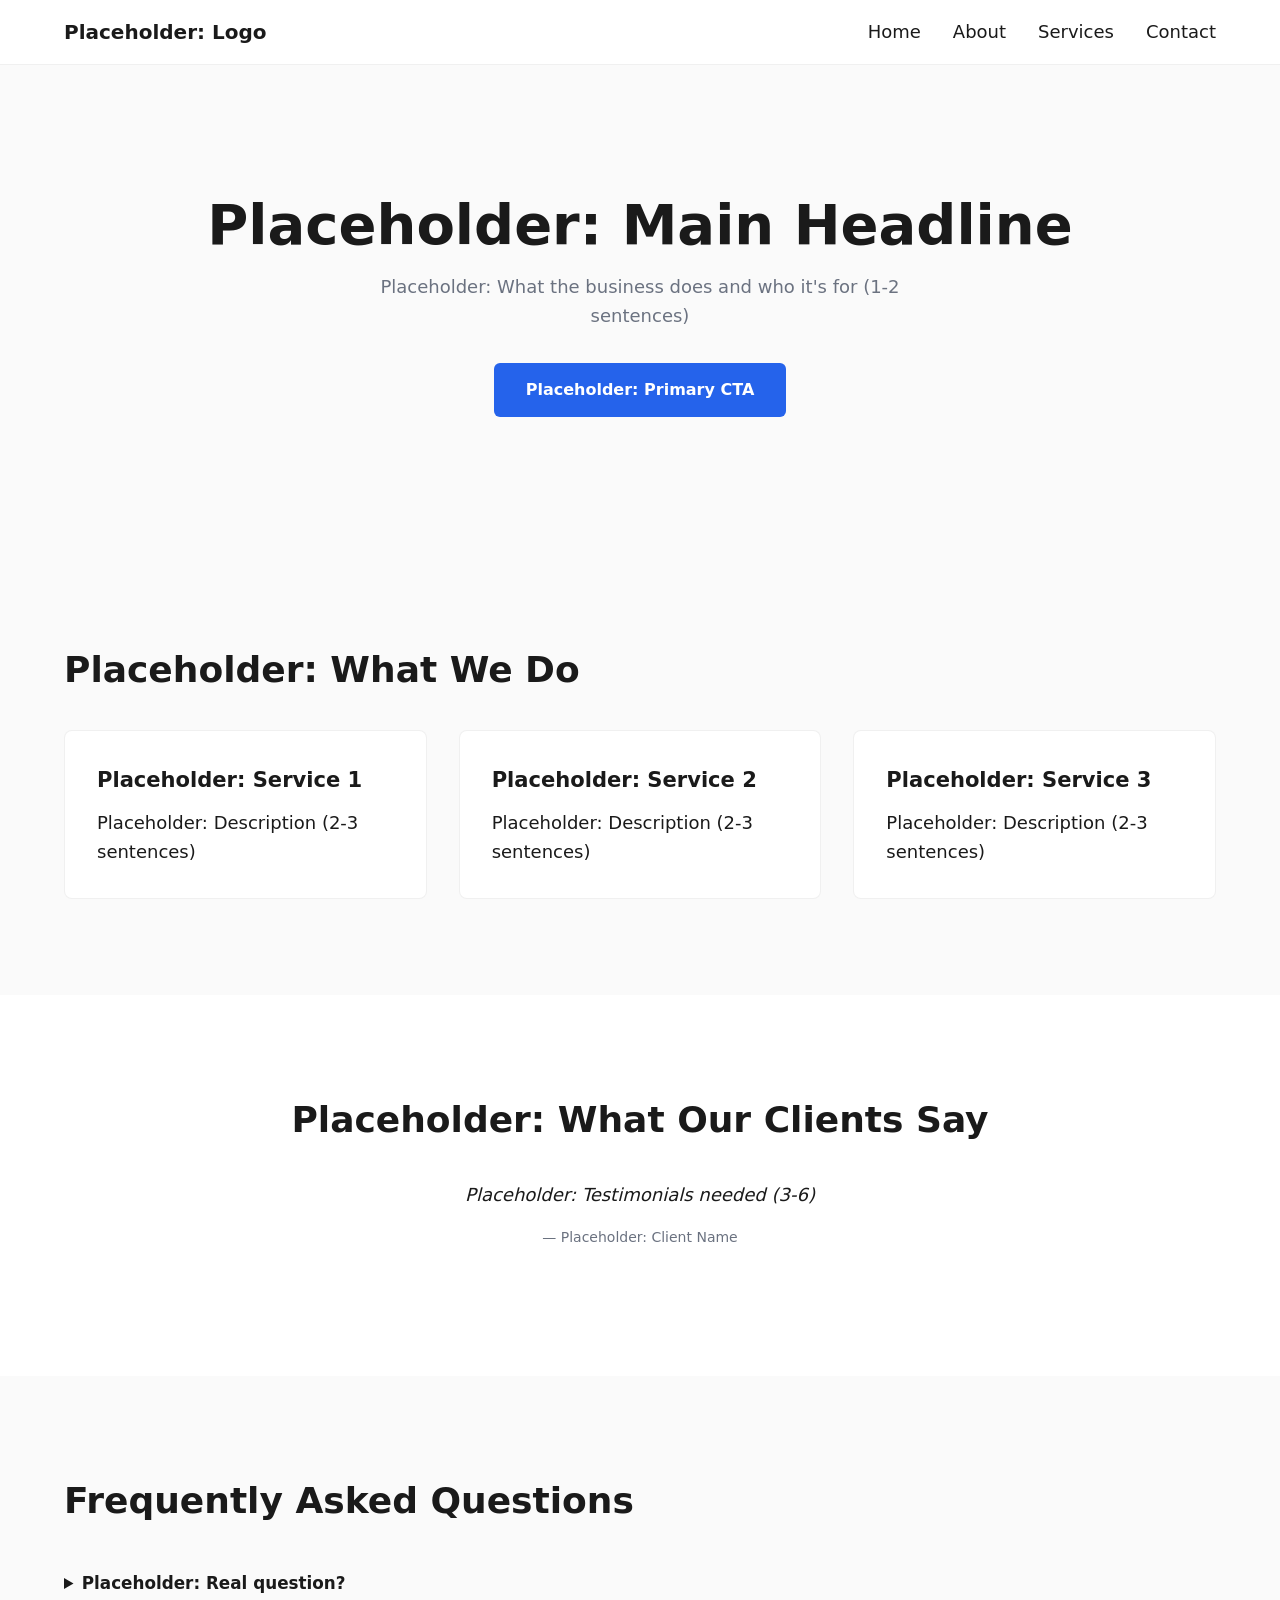
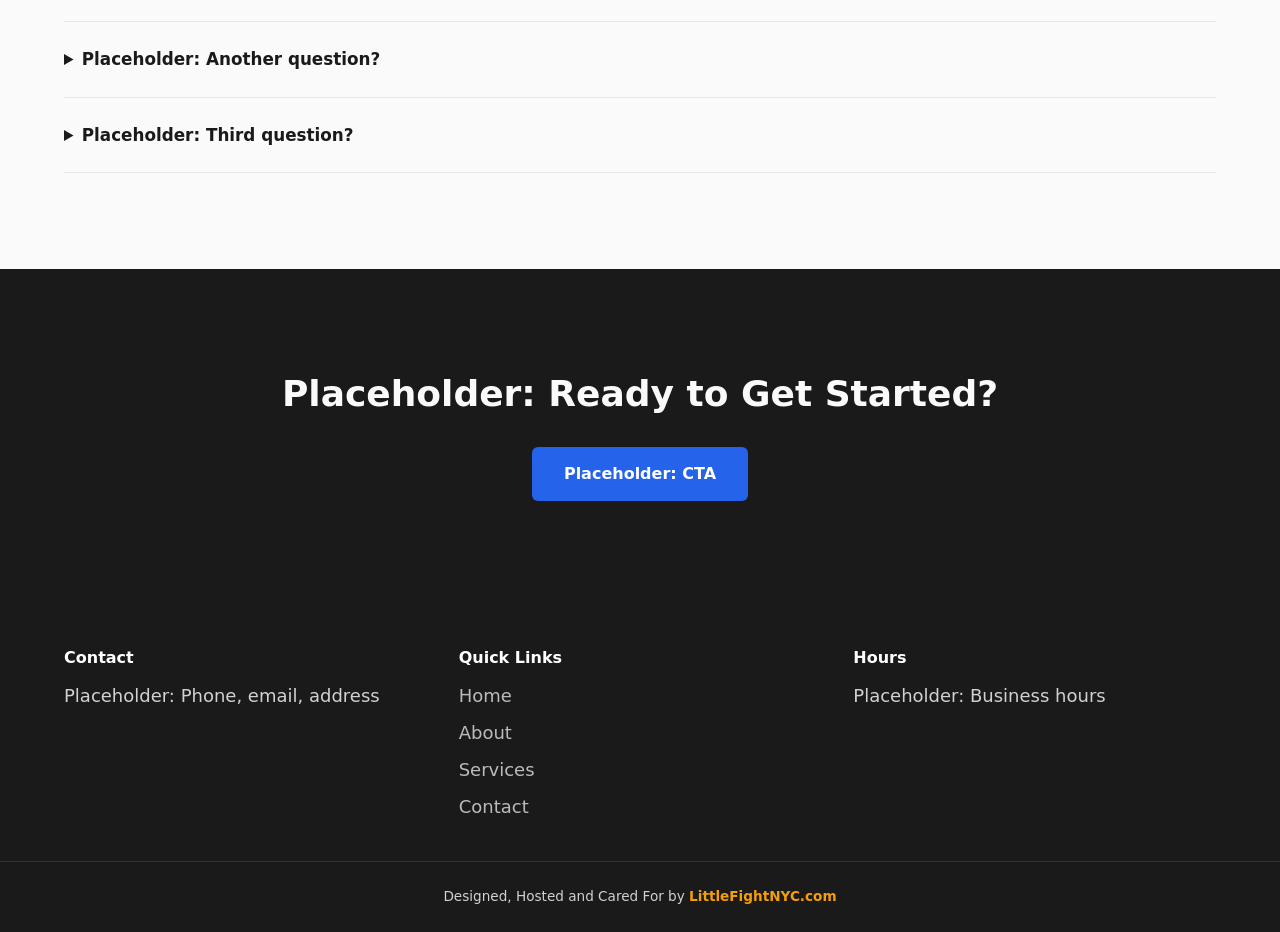
<file: index.html>
<!DOCTYPE html>
<html lang="en">
<head>
  <meta charset="UTF-8">
  <meta name="viewport" content="width=device-width, initial-scale=1.0">
  <title>Placeholder: Business Name — Tagline</title>
  <meta name="description" content="Placeholder: Meta description (150-160 chars)">
  <meta property="og:title" content="Placeholder: Business Name">
  <meta property="og:description" content="Placeholder: OG description">
  <meta property="og:type" content="website">
  <link rel="stylesheet" href="css/styles.css">
</head>
<body>
  <header class="site-header">
    <div class="container header-inner">
      <a href="/" class="logo">Placeholder: Logo</a>
      <nav aria-label="Main navigation">
        <button class="menu-toggle" aria-expanded="false" aria-controls="nav-menu" aria-label="Toggle menu">
          <span class="hamburger"></span>
        </button>
        <ul id="nav-menu" class="nav-list">
          <li><a href="/">Home</a></li>
          <li><a href="pages/about.html">About</a></li>
          <li><a href="pages/services.html">Services</a></li>
          <li><a href="pages/contact.html">Contact</a></li>
        </ul>
      </nav>
    </div>
  </header>

  <main>
    <section class="hero">
      <div class="container">
        <h1>Placeholder: Main Headline</h1>
        <p class="hero-sub">Placeholder: What the business does and who it's for (1-2 sentences)</p>
        <a href="pages/contact.html" class="btn btn-primary">Placeholder: Primary CTA</a>
      </div>
    </section>

    <section class="services">
      <div class="container">
        <h2>Placeholder: What We Do</h2>
        <div class="services-grid">
          <div class="service-card"><h3>Placeholder: Service 1</h3><p>Placeholder: Description (2-3 sentences)</p></div>
          <div class="service-card"><h3>Placeholder: Service 2</h3><p>Placeholder: Description (2-3 sentences)</p></div>
          <div class="service-card"><h3>Placeholder: Service 3</h3><p>Placeholder: Description (2-3 sentences)</p></div>
        </div>
      </div>
    </section>

    <section class="trust">
      <div class="container">
        <h2>Placeholder: What Our Clients Say</h2>
        <blockquote class="testimonial">
          <p>Placeholder: Testimonials needed (3-6)</p>
          <cite>— Placeholder: Client Name</cite>
        </blockquote>
      </div>
    </section>

    <section class="faq">
      <div class="container">
        <h2>Frequently Asked Questions</h2>
        <details class="faq-item"><summary>Placeholder: Real question?</summary><p>Placeholder: 2-4 sentence answer.</p></details>
        <details class="faq-item"><summary>Placeholder: Another question?</summary><p>Placeholder: Direct answer.</p></details>
        <details class="faq-item"><summary>Placeholder: Third question?</summary><p>Placeholder: Clear answer.</p></details>
      </div>
    </section>

    <section class="final-cta">
      <div class="container">
        <h2>Placeholder: Ready to Get Started?</h2>
        <a href="pages/contact.html" class="btn btn-primary">Placeholder: CTA</a>
      </div>
    </section>
  </main>

  <footer class="site-footer">
    <div class="container footer-inner">
      <div class="footer-col"><h3>Contact</h3><p>Placeholder: Phone, email, address</p></div>
      <div class="footer-col"><h3>Quick Links</h3><ul><li><a href="/">Home</a></li><li><a href="pages/about.html">About</a></li><li><a href="pages/services.html">Services</a></li><li><a href="pages/contact.html">Contact</a></li></ul></div>
      <div class="footer-col"><h3>Hours</h3><p>Placeholder: Business hours</p></div>
    </div>
    <div class="footer-credit"><p>Designed, Hosted and Cared For by <a href="https://littlefightnyc.com" target="_blank" rel="noopener">LittleFightNYC.com</a></p></div>
  </footer>

  <script type="application/ld+json">{"@context":"https://schema.org","@type":"LocalBusiness","name":"Placeholder","description":"Placeholder","url":"Placeholder","telephone":"Placeholder"}</script>
  <script type="application/ld+json">{"@context":"https://schema.org","@type":"FAQPage","mainEntity":[{"@type":"Question","name":"Placeholder","acceptedAnswer":{"@type":"Answer","text":"Placeholder"}}]}</script>
  <script src="js/main.js"></script>
</body>
</html>
</file>
<file: css/styles.css>
/* ═══════════════════════════════════════════
   LiFi NYC — Client Site Template
   Palette: Placeholder — Generate unique palette per project
   ═══════════════════════════════════════════ */

:root {
  --bg: #fafafa;
  --surface: #ffffff;
  --text: #1a1a1a;
  --muted: #6b7280;
  --primary: #2563eb;
  --accent: #f59e0b;

  --font-body: system-ui, -apple-system, sans-serif;
  --font-heading: system-ui, -apple-system, sans-serif;

  --max-width: 1200px;
  --section-padding: clamp(3rem, 8vw, 6rem);
  --transition: 200ms ease;
}

/* ── Reset ── */
*, *::before, *::after { box-sizing: border-box; margin: 0; padding: 0; }

html { scroll-behavior: smooth; }

body {
  font-family: var(--font-body);
  font-size: clamp(1rem, 1vw + 0.75rem, 1.125rem);
  line-height: 1.6;
  color: var(--text);
  background: var(--bg);
}

img { max-width: 100%; height: auto; display: block; }
a { color: var(--primary); text-decoration: none; transition: color var(--transition); }
a:hover { color: var(--accent); }
a:focus-visible { outline: 2px solid var(--primary); outline-offset: 2px; }

/* ── Container ── */
.container { max-width: var(--max-width); margin: 0 auto; padding: 0 1.5rem; }

/* ── Header ── */
.site-header {
  position: sticky; top: 0; z-index: 100;
  background: var(--surface);
  border-bottom: 1px solid rgba(0,0,0,0.06);
  backdrop-filter: blur(12px);
}
.header-inner { display: flex; align-items: center; justify-content: space-between; padding: 1rem 1.5rem; }
.logo { font-weight: 700; font-size: 1.25rem; color: var(--text); }
.nav-list { display: flex; list-style: none; gap: 2rem; }
.nav-list a { color: var(--text); font-weight: 500; position: relative; }
.nav-list a::after { content: ''; position: absolute; bottom: -4px; left: 0; width: 0; height: 2px; background: var(--primary); transition: width var(--transition); }
.nav-list a:hover::after { width: 100%; }

/* ── Mobile Menu ── */
.menu-toggle { display: none; background: none; border: none; cursor: pointer; padding: 0.5rem; }
.hamburger { display: block; width: 24px; height: 2px; background: var(--text); position: relative; transition: var(--transition); }
.hamburger::before, .hamburger::after { content: ''; position: absolute; width: 24px; height: 2px; background: var(--text); transition: var(--transition); }
.hamburger::before { top: -7px; }
.hamburger::after { top: 7px; }

@media (max-width: 768px) {
  .menu-toggle { display: block; }
  .nav-list { display: none; flex-direction: column; position: absolute; top: 100%; left: 0; right: 0; background: var(--surface); padding: 1.5rem; gap: 1rem; border-bottom: 1px solid rgba(0,0,0,0.06); }
  .nav-list.open { display: flex; }
}

/* ── Sections ── */
section { padding: var(--section-padding) 0; }

.hero { text-align: center; padding: clamp(4rem, 12vw, 8rem) 0; }
.hero h1 { font-family: var(--font-heading); font-size: clamp(2rem, 5vw, 3.5rem); line-height: 1.15; margin-bottom: 1rem; }
.hero-sub { font-size: 1.125rem; color: var(--muted); max-width: 600px; margin: 0 auto 2rem; }

.services-grid { display: grid; grid-template-columns: repeat(auto-fit, minmax(280px, 1fr)); gap: 2rem; margin-top: 2rem; }
.service-card { background: var(--surface); padding: 2rem; border-radius: 8px; border: 1px solid rgba(0,0,0,0.06); transition: transform var(--transition), box-shadow var(--transition); }
.service-card:hover { transform: translateY(-2px); box-shadow: 0 8px 24px rgba(0,0,0,0.08); }
.service-card h3 { margin-bottom: 0.75rem; }

.trust { background: var(--surface); text-align: center; }
.testimonial { max-width: 600px; margin: 2rem auto; font-style: italic; font-size: 1.125rem; }
.testimonial cite { display: block; margin-top: 1rem; font-style: normal; color: var(--muted); font-size: 0.875rem; }

.faq-item { border-bottom: 1px solid rgba(0,0,0,0.08); padding: 1rem 0; }
.faq-item summary { font-weight: 600; cursor: pointer; padding: 0.5rem 0; font-size: 1.05rem; }
.faq-item p { padding: 0.5rem 0 0.5rem 1rem; color: var(--muted); }

.final-cta { text-align: center; background: var(--text); color: var(--bg); }
.final-cta h2 { color: var(--bg); margin-bottom: 1.5rem; }

h2 { font-family: var(--font-heading); font-size: clamp(1.5rem, 3vw, 2.25rem); margin-bottom: 1rem; }

/* ── Buttons ── */
.btn { display: inline-block; padding: 0.875rem 2rem; border-radius: 6px; font-weight: 600; font-size: 1rem; transition: transform var(--transition), box-shadow var(--transition); }
.btn-primary { background: var(--primary); color: #fff; }
.btn-primary:hover { transform: translateY(-1px); box-shadow: 0 4px 12px rgba(37, 99, 235, 0.3); color: #fff; }

/* ── Footer ── */
.site-footer { background: var(--text); color: rgba(255,255,255,0.8); padding: 3rem 0 1.5rem; }
.footer-inner { display: grid; grid-template-columns: repeat(auto-fit, minmax(200px, 1fr)); gap: 2rem; margin-bottom: 2rem; }
.footer-col h3 { color: #fff; font-size: 1rem; margin-bottom: 0.75rem; }
.footer-col a { color: rgba(255,255,255,0.7); }
.footer-col a:hover { color: #fff; }
.footer-col ul { list-style: none; }
.footer-col li { margin-bottom: 0.5rem; }
.footer-credit { text-align: center; padding-top: 1.5rem; border-top: 1px solid rgba(255,255,255,0.1); }
.footer-credit p { font-size: 0.85rem; }
.footer-credit a { color: #f59e0b; font-weight: 600; }

/* ── Animations ── */
@media (prefers-reduced-motion: no-preference) {
  .fade-in { opacity: 0; transform: translateY(20px); transition: opacity 0.5s ease, transform 0.5s ease; }
  .fade-in.visible { opacity: 1; transform: translateY(0); }
}
</file>
